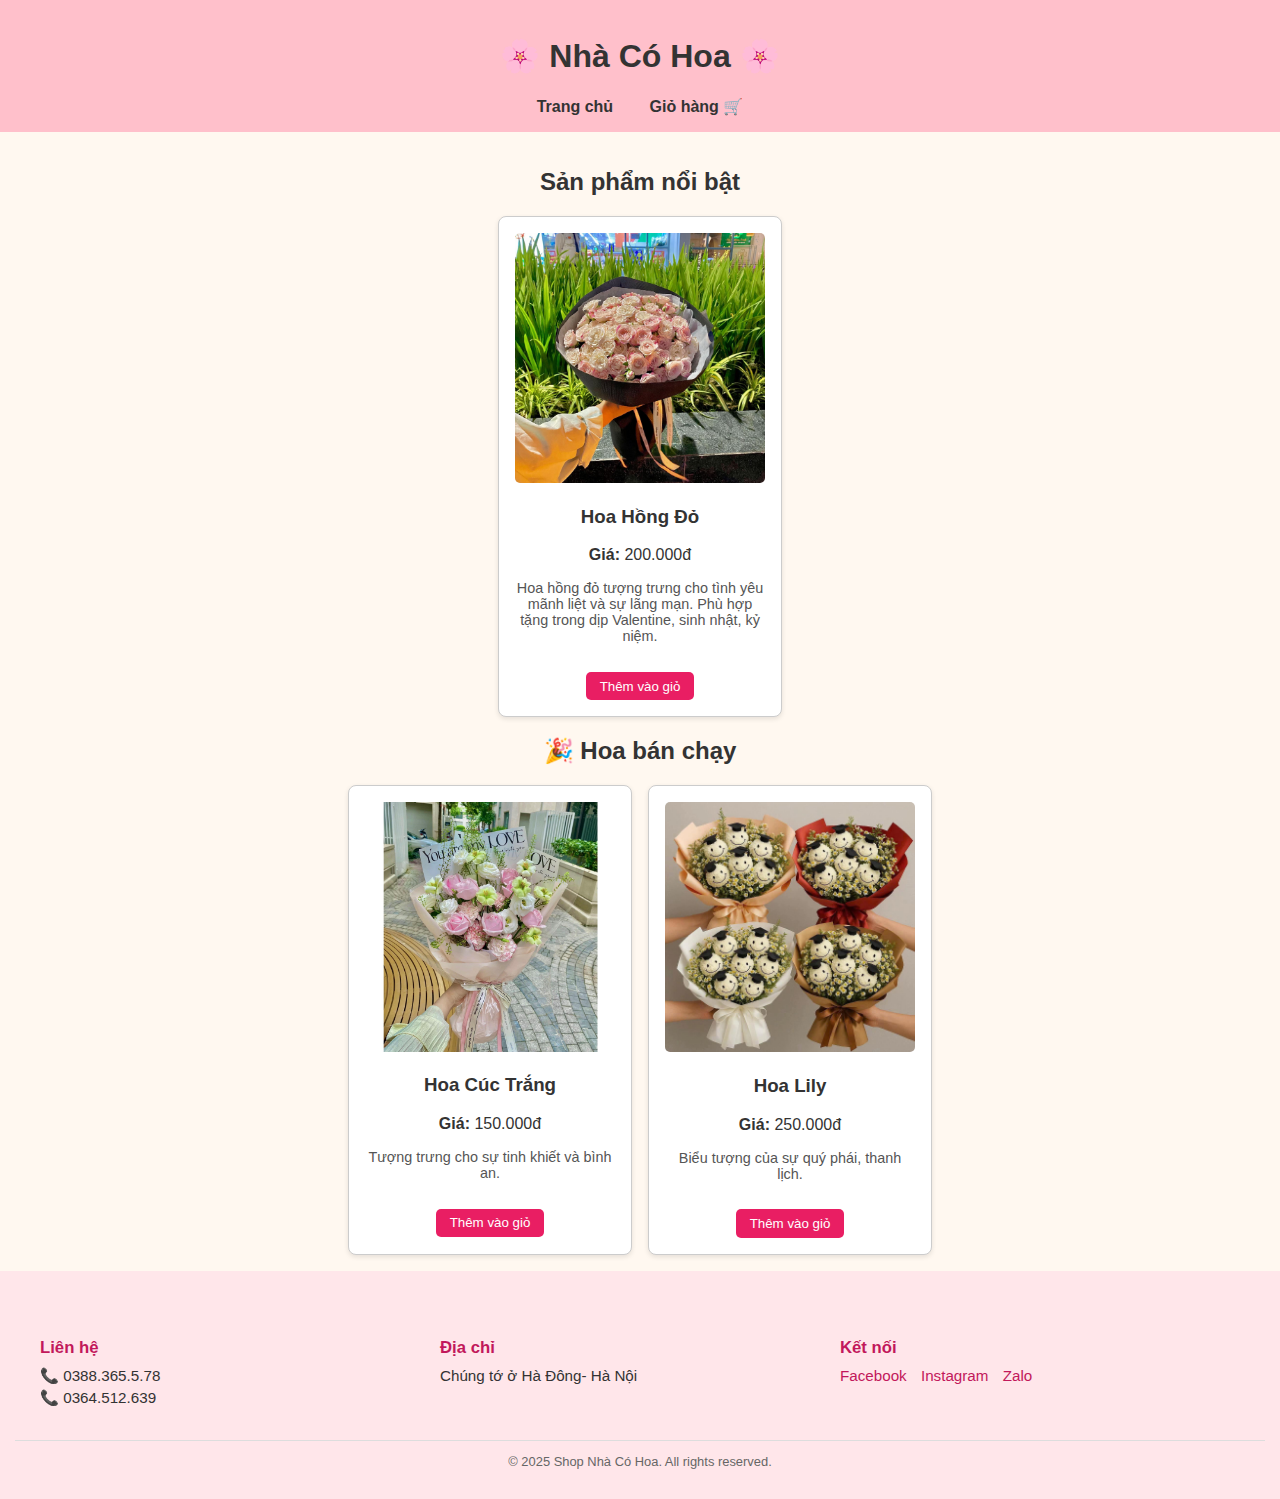
<file: index.html>
<!DOCTYPE html>
<html lang="vi">

<head>
    <meta charset="UTF-8" />
    <meta name="viewport" content="width=device-width, initial-scale=1.0" />
    <title>Shop Hoa Tươi</title>
    <link rel="stylesheet" href="./css/styles.css" />
</head>

<body>
    <header>
        <h1>🌸 Nhà Có Hoa 🌸</h1>
        <nav>
            <a href="index.html">Trang chủ</a>
            <a href="cart.html">Giỏ hàng 🛒</a>
        </nav>
    </header>

    <!-- Banner trượt 
    <div class="banner-slider">
        <div class="slides" id="slides">
            <img src="./images/b.jpg" alt="Banner 1" />
            <img src="./images/b.jpg" alt="Banner 2" />
            <img src="./images/b.jpg" alt="Banner 3" />
        </div>
        <div class="slider-dots" id="slider-dots">
            <span class="dot active" onclick="goToSlide(0)"></span>
            <span class="dot" onclick="goToSlide(1)"></span>
            <span class="dot" onclick="goToSlide(2)"></span>
        </div>
    </div>
-->

    <main>
        <!-- Sản phẩm nổi bật -->
        <h2>Sản phẩm nổi bật</h2>
        <div class="product-list">
            <div class="product">
                <img src="./images/4.jpeg" alt="Hoa Hồng Đỏ" />
                <h3>Hoa Hồng Đỏ</h3>
                <p><strong>Giá:</strong> 200.000đ</p>
                <p class="description">Hoa hồng đỏ tượng trưng cho tình yêu mãnh liệt và sự lãng mạn. Phù hợp tặng trong
                    dịp Valentine, sinh nhật, kỷ niệm.</p>
                <button onclick="addToCart('Hoa Hồng Đỏ', 200000)">Thêm vào giỏ</button>
            </div>
        </div>

        <!-- Hoa bán chạy -->
        <section class="extra-products">
            <h2>🎉 Hoa bán chạy</h2>
            <div class="product-list">
                <div class="product">
                    <img src="./images/3.jpeg" alt="Hoa Cúc" />
                    <h3>Hoa Cúc Trắng</h3>
                    <p><strong>Giá:</strong> 150.000đ</p>
                    <p class="description">Tượng trưng cho sự tinh khiết và bình an.</p>
                    <button onclick="addToCart('Hoa Cúc Trắng', 150000)">Thêm vào giỏ</button>
                </div>
                <div class="product">
                    <img src="./images/2.jpeg" alt="Hoa Lily" />
                    <h3>Hoa Lily</h3>
                    <p><strong>Giá:</strong> 250.000đ</p>
                    <p class="description">Biểu tượng của sự quý phái, thanh lịch.</p>
                    <button onclick="addToCart('Hoa Lily', 250000)">Thêm vào giỏ</button>
                </div>
            </div>
        </section>
    </main>

    <!-- Chân trang -->
    <footer>
        <div class="footer-container">
            <div class="footer-column">
                <h4>Liên hệ</h4>
                <p>📞 0388.365.5.78</p>
                <p>📞 0364.512.639</p>
            </div>
            <div class="footer-column">
                <h4>Địa chỉ</h4>
                <p>Chúng tớ ở Hà Đông- Hà Nội</p>
            </div>
            <div class="footer-column">
                <h4>Kết nối</h4>
                <div class="social-links">
                    <a href="#">Facebook</a>
                    <a href="#">Instagram</a>
                    <a href="#">Zalo</a>
                </div>
            </div>
        </div>
        <div class="footer-bottom">
            &copy; 2025 Shop Nhà Có Hoa. All rights reserved.
        </div>
    </footer>

    <script src="./js/main.js"></script>
</body>

</html>
</file>
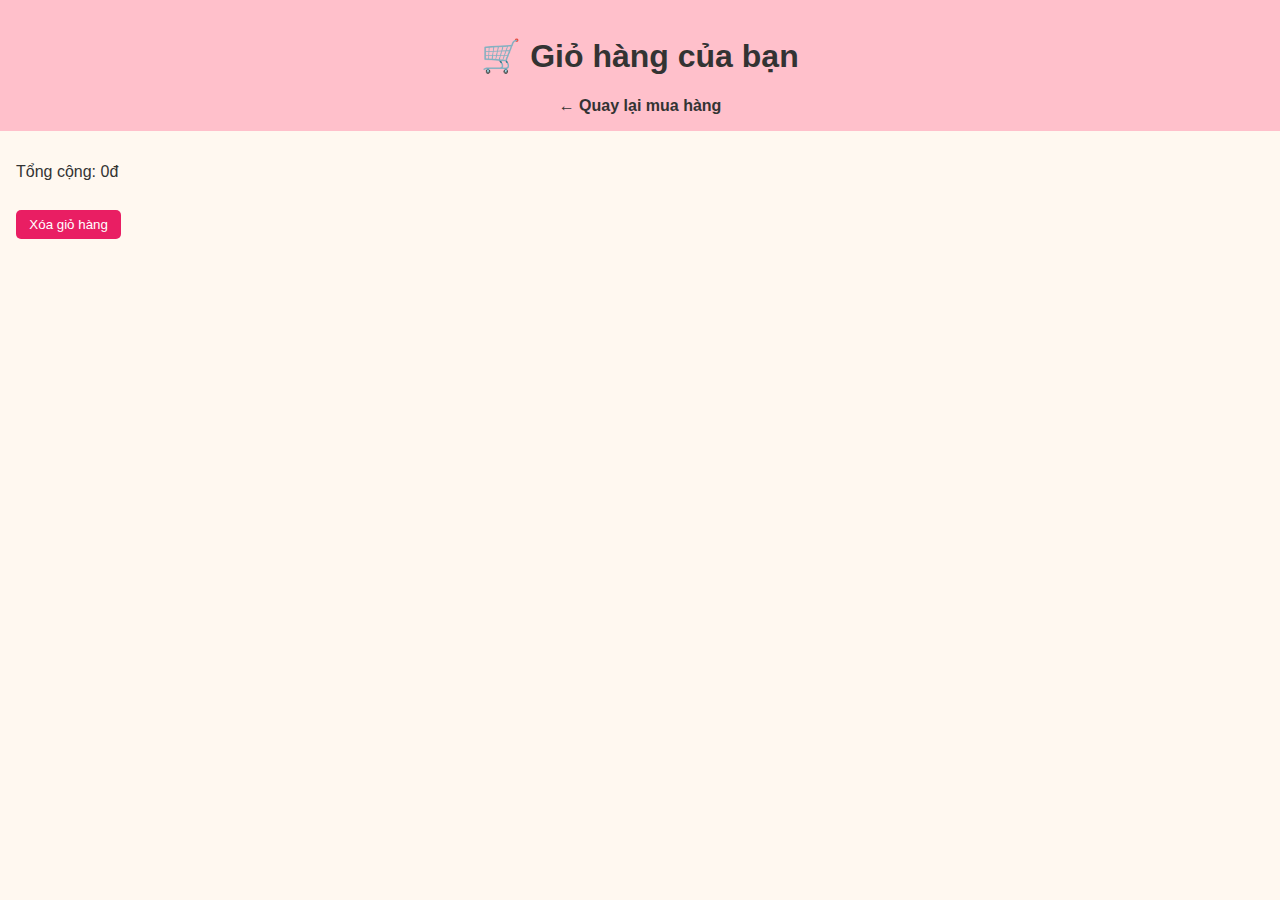
<file: cart.html>
<!DOCTYPE html>
<html lang="vi">
<head>
  <meta charset="UTF-8">
  <title>Giỏ hàng</title>
  <meta name="viewport" content="width=device-width, initial-scale=1.0">
  <link rel="stylesheet" href="css/styles.css">
</head>
<body>
  <header>
    <h1>🛒 Giỏ hàng của bạn</h1>
    <nav>
      <a href="index.html">← Quay lại mua hàng</a>
    </nav>
  </header>

  <main>
    <ul id="cart-items"></ul>
    <p id="total-price"></p>
    <button onclick="clearCart()">Xóa giỏ hàng</button>
  </main>

  <script src="js/cart.js"></script>
</body>
</html>
</file>
<file: css/styles.css>
/* === Tổng thể trang === */
body {
  font-family: Arial, sans-serif;
  margin: 0;
  padding: 0;
  background: #fff8f0;
  color: #333;
}

/* === Header và Menu === */
header {
  background: pink;
  padding: 1em;
  text-align: center;
}

nav {
  margin-top: 0.5em;
}

nav a {
  margin: 0 1em;
  text-decoration: none;
  color: #333;
  font-weight: bold;
}

/* === Main content === */
main {
  padding: 1em;
}

/* === Danh sách sản phẩm === */
.product-list {
  display: flex;
  justify-content: center;
  gap: 1em;
  flex-wrap: wrap;
}

.product {
  border: 1px solid #ccc;
  padding: 1em;
  background: white;
  width: 100%;
  max-width: 250px;
  text-align: center;
  border-radius: 8px;
  box-shadow: 0 2px 5px rgba(0, 0, 0, 0.1);
  transition: transform 0.3s ease;
}

.product:hover {
  transform: translateY(-5px);
  box-shadow: 0 4px 10px rgba(0, 0, 0, 0.15);
}

.product img {
  max-width: 100%;
  height: auto;
  border-radius: 5px;
}

h2 {
  text-align: center;
}

button {
  background: #e91e63;
  color: white;
  border: none;
  padding: 0.5em 1em;
  margin-top: 1em;
  cursor: pointer;
  border-radius: 5px;
  transition: background 0.3s;
}

button:hover {
  background: #c2185b;
}

/* === Mô tả sản phẩm === */
.description {
  font-size: 0.9em;
  color: #555;
  margin-top: 0.5em;
}

/* === Footer === */
footer {
  background: #ffe6ea;
  padding: 2em 1em;
  color: #333;
  font-size: 0.95em;
}

.footer-container {
  display: flex;
  justify-content: space-around;
  flex-wrap: wrap;
  max-width: 1200px;
  margin: 0 auto;
  text-align: left;
}

.footer-column {
  flex: 1;
  min-width: 200px;
  margin: 1em 0;
}

.footer-column h4 {
  margin-bottom: 0.5em;
  color: #c2185b;
  font-size: 1.1em;
}

.footer-column p {
  margin: 0.3em 0;
}

.social-links a {
  display: inline-block;
  margin-right: 10px;
  color: #c2185b;
  text-decoration: none;
}

.social-links a:hover {
  text-decoration: underline;
}

.footer-bottom {
  text-align: center;
  padding-top: 1em;
  border-top: 1px solid #ddd;
  margin-top: 1em;
  font-size: 0.85em;
  color: #666;
}

.banner-slider {
  position: relative;
  overflow: hidden;
  width: 100%;
  height: 250px;
  margin-bottom: 2em;
  border-radius: 8px;
}

.slides {
  display: flex;
  transition: transform 0.5s ease-in-out;
  width: 300%; /* 3 ảnh */
  height: 100%;
}

.slides img {
  width: 100%;
  height: 100%;
  object-fit: cover;
  flex-shrink: 0;
  border-radius: 8px;
}

.slider-dots {
  position: absolute;
  bottom: 15px;
  left: 50%;
  transform: translateX(-50%);
  display: flex;
  gap: 10px;
}

.slider-dots .dot {
  width: 12px;
  height: 12px;
  background-color: #ccc;
  border-radius: 50%;
  cursor: pointer;
  transition: background 0.3s;
}

.slider-dots .dot.active {
  background-color: #e91e63;
}

/* === Responsive cho mobile (≤600px) === */
@media (max-width: 600px) {
  header h1 {
    font-size: 1.5em;
  }

  nav a {
    display: inline-block;
    margin: 0.5em;
    font-size: 0.9em;
  }

  .product-list {
    flex-direction: column;
    align-items: center;
  }

  .product {
    width: 90%;
  }

  button {
    width: 100%;
  }

  .footer-container {
    flex-direction: column;
    align-items: center;
    text-align: center;
  }

  .footer-column {
    margin-bottom: 1em;
  }
}
</file>
